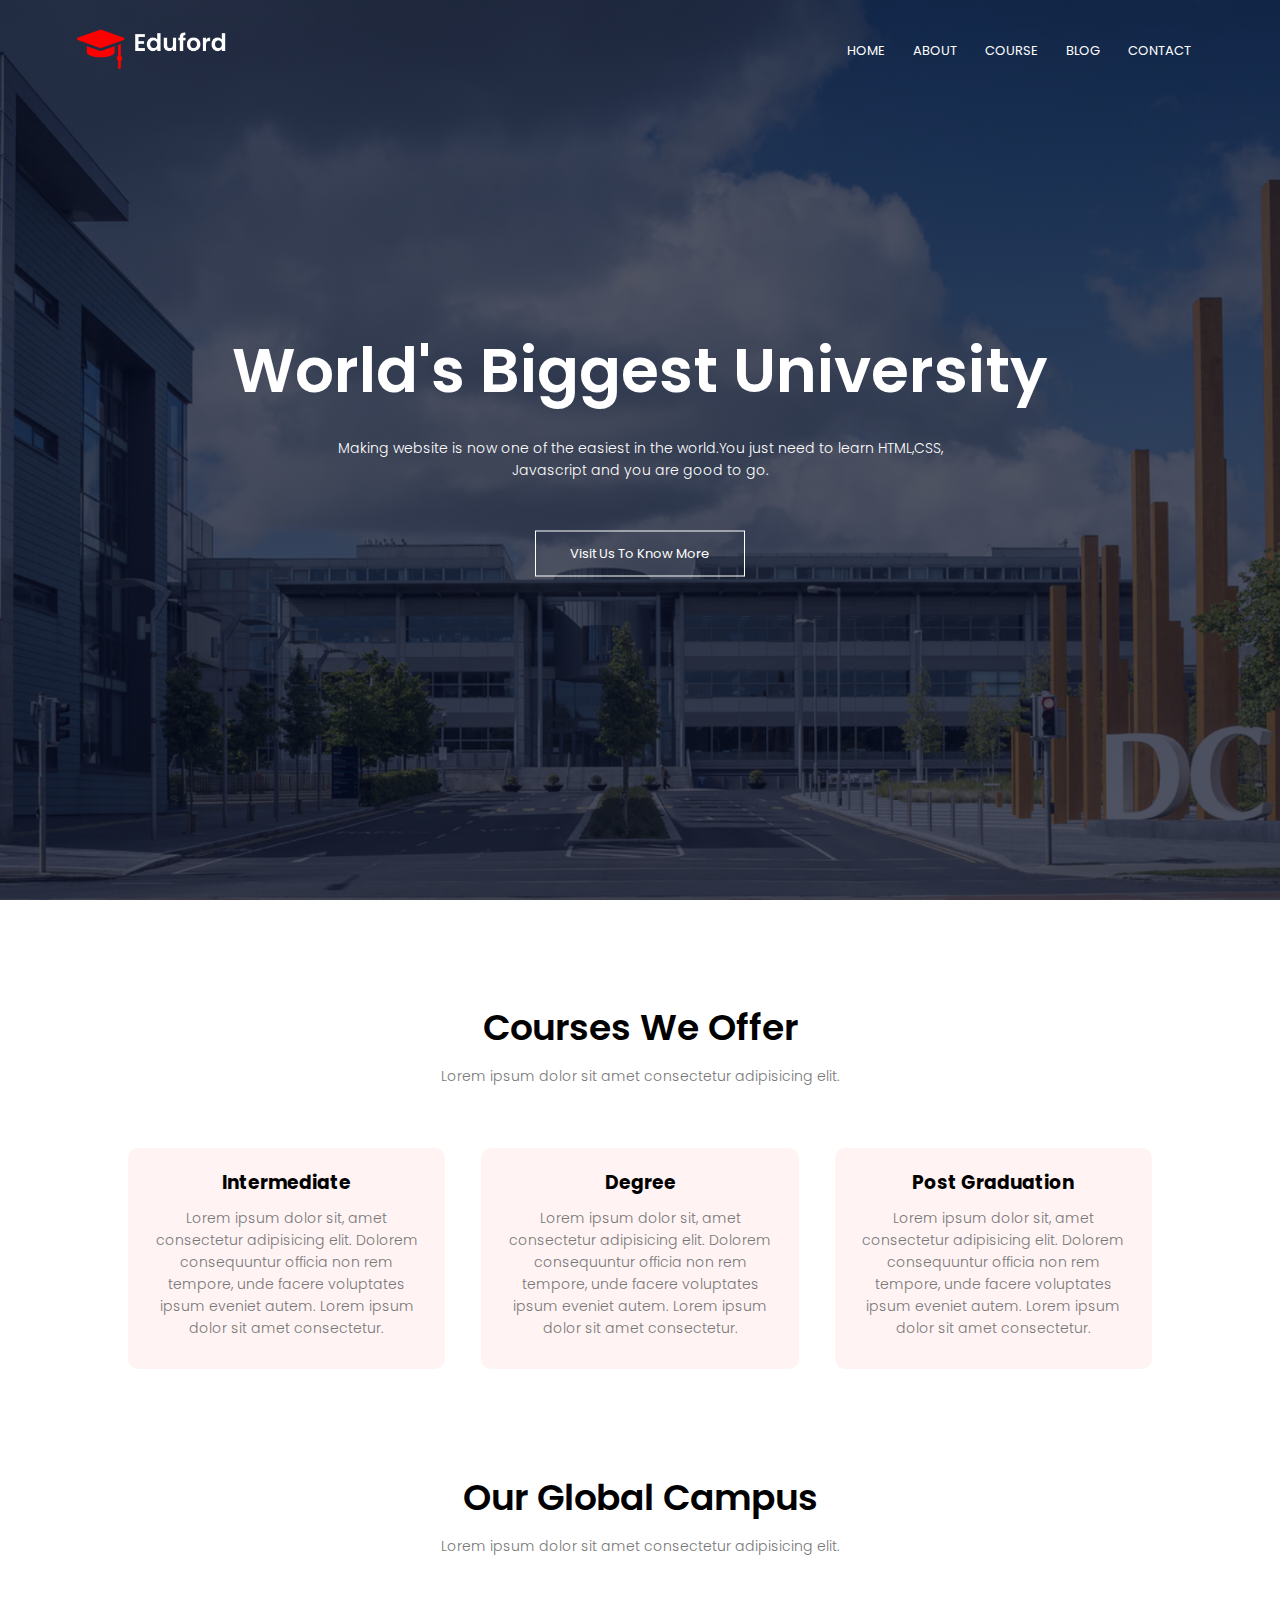
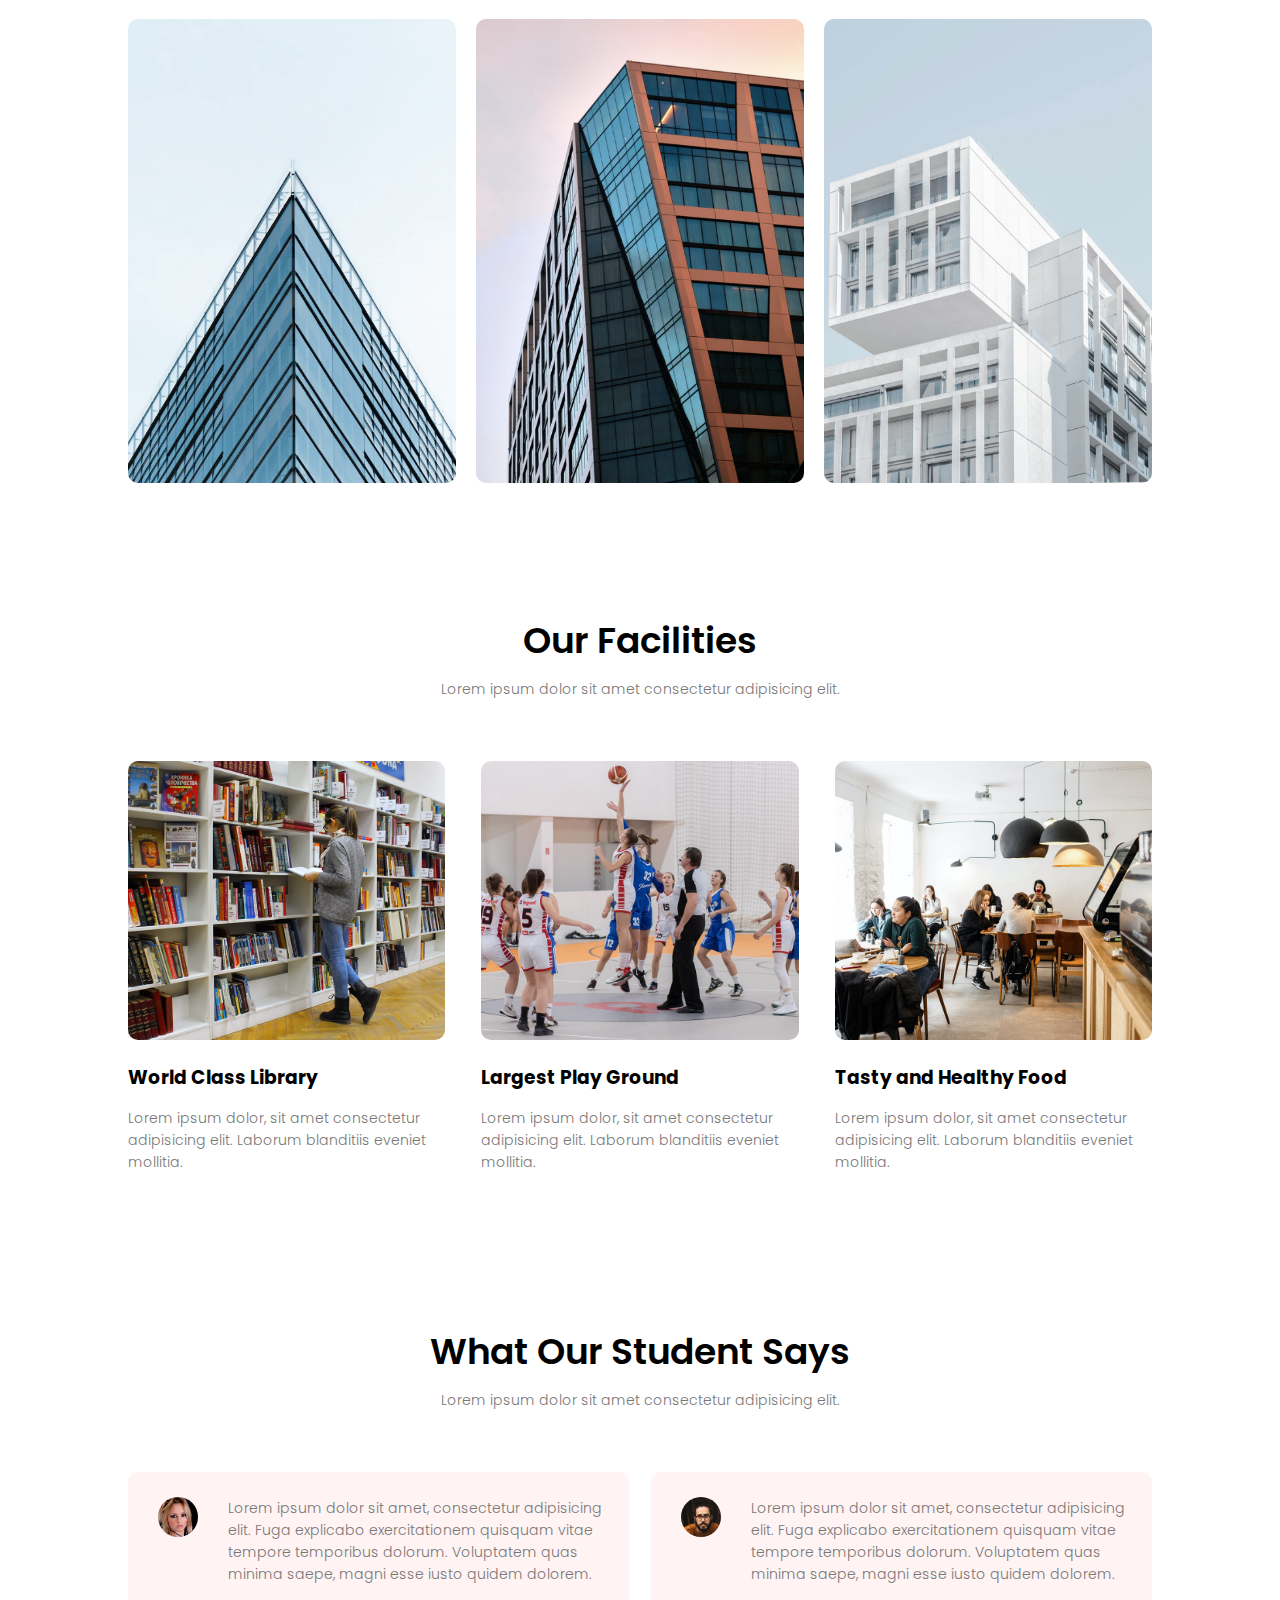
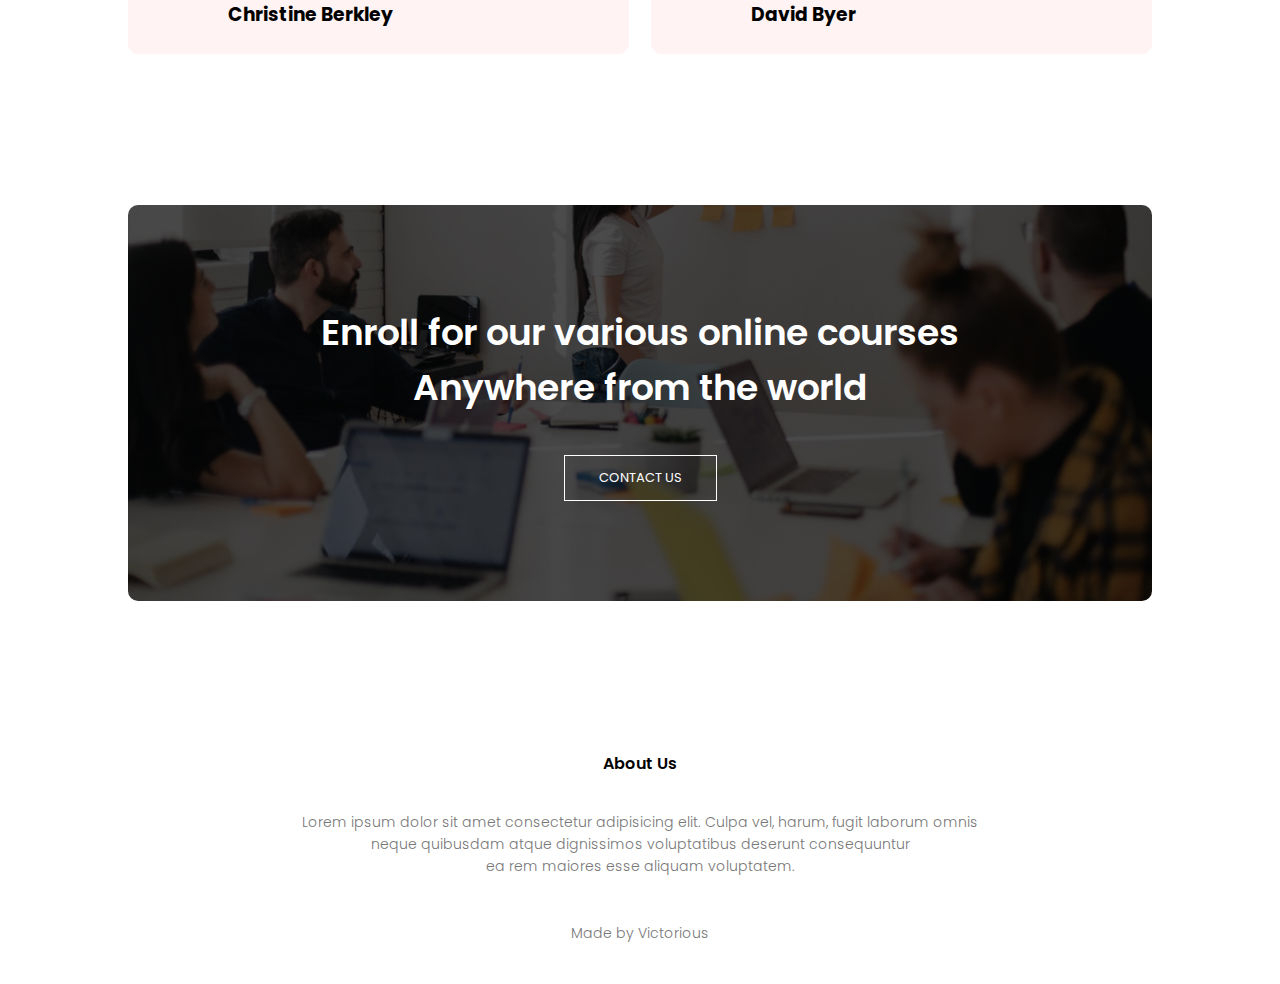
<file: LANDING PAGE/index.html>
<!DOCTYPE html>
<html lang="en">

<head>
    <meta charset="UTF-8">
    <meta http-equiv="X-UA-Compatible" content="IE=edge">
    <meta name="viewport" content="width=device-width, initial-scale=1.0">
    <title>University</title>
    <link rel="stylesheet" href="style.css">
    <link rel="preconnect" href="https://fonts.googleapis.com">
    <link rel="preconnect" href="https://fonts.gstatic.com" crossorigin>
    <link href="https://fonts.googleapis.com/css2?family=Poppins:wght@100;200;300;400;600;700&display=swap"
        rel="stylesheet">
    <!-- <link rel="stylesheet"
        href="https://cdn.jsdelivr.net/npm/@fortawesome/fontawesome-free@5.15.4/css/fontawesome.min.css"> -->
</head>

<body>
    <section class="header">
        <nav>
            <a href="index.html"><img src="images/logo.png"></a>
            <div class="nav-links" id="navLinks">
                <i class="fa fa-times" id="i_ul" onclick="hideMenu()"></i>
                <ul>
                    <li><a href="index.html">HOME</a></li>
                    <li><a href="about.html">ABOUT</a></li>
                    <li><a href="course.html">COURSE</a></li>
                    <li><a href="blog.html">BLOG</a></li>
                    <li><a href="contact.html">CONTACT</a></li>
                </ul>
            </div>
            <i class="fa fa-bars" id="i_nav" onclick="showMenu()"></i>
        </nav>
        <div class="text-box">
            <h1>World's Biggest University</h1>
            <p>Making website is now one of the easiest in the world.You just need to learn HTML,CSS,<br> Javascript and
                you are good to go.</p>
            <a href="" class="hero-btn">Visit Us To Know More</a>
        </div>
    </section>


    <!-- Courses -->


    <section class="course">
        <h1>Courses We Offer</h1>
        <p>Lorem ipsum dolor sit amet consectetur adipisicing elit.</p>

        <div class="row">
            <div class="course-col">
                <h3>Intermediate</h3>
                <p>Lorem ipsum dolor sit, amet consectetur adipisicing elit. Dolorem consequuntur officia non rem
                    tempore, unde facere voluptates ipsum eveniet autem. Lorem ipsum dolor sit amet consectetur.</p>
            </div>
            <div class="course-col">
                <h3>Degree</h3>
                <p>Lorem ipsum dolor sit, amet consectetur adipisicing elit. Dolorem consequuntur officia non rem
                    tempore, unde facere voluptates ipsum eveniet autem. Lorem ipsum dolor sit amet consectetur.</p>
            </div>
            <div class="course-col">
                <h3>Post Graduation</h3>
                <p>Lorem ipsum dolor sit, amet consectetur adipisicing elit. Dolorem consequuntur officia non rem
                    tempore, unde facere voluptates ipsum eveniet autem. Lorem ipsum dolor sit amet consectetur.</p>
            </div>
        </div>

    </section>


    <!-- Campus -->


    <section class="campus">
        <h1>Our Global Campus</h1>
        <p>Lorem ipsum dolor sit amet consectetur adipisicing elit.</p>

        <div class="row">
            <div class="campus-col">
                <img src="images/london.png">
                <div class="layer">
                    <h3>LONDON</h3>
                </div>
            </div>
            <div class="campus-col">
                <img src="images/newyork.png">
                <div class="layer">
                    <h3>NEW YORK</h3>
                </div>
            </div>
            <div class="campus-col">
                <img src="images/washington.png">
                <div class="layer">
                    <h3>WASHINGTON</h3>
                </div>
            </div>
        </div>

    </section>



    <!-- Facilities -->



    <section class="facilities">
        <h1>Our Facilities</h1>
        <p>Lorem ipsum dolor sit amet consectetur adipisicing elit.</p>

        <div class="row">
            <div class="facilities-col">
                <img src="images/library.png" alt="">
                <h3>World Class Library</h3>
                <p>Lorem ipsum dolor, sit amet consectetur adipisicing elit. Laborum blanditiis eveniet mollitia.</p>
            </div>
            <div class="facilities-col">
                <img src="images/basketball.png" alt="">
                <h3>Largest Play Ground</h3>
                <p>Lorem ipsum dolor, sit amet consectetur adipisicing elit. Laborum blanditiis eveniet mollitia.</p>
            </div>
            <div class="facilities-col">
                <img src="images/cafeteria.png" alt="">
                <h3>Tasty and Healthy Food </h3>
                <p>Lorem ipsum dolor, sit amet consectetur adipisicing elit. Laborum blanditiis eveniet mollitia.</p>
            </div>
        </div>

    </section>


    <!-- Testimonials -->

    <section class="testimonials">
        <h1>What Our Student Says</h1>
        <p>Lorem ipsum dolor sit amet consectetur adipisicing elit.</p>
        <div class="row">
            <div class="testimonials-col">
                <img src="images/user1.jpg">
                <div>
                    <p>Lorem ipsum dolor sit amet, consectetur adipisicing elit. Fuga explicabo exercitationem quisquam
                        vitae tempore temporibus dolorum. Voluptatem quas minima saepe, magni esse iusto quidem dolorem.
                    </p>
                    <h3>Christine Berkley</h3>
                    <i class="fa fa-star"></i>
                    <i class="fa fa-star"></i>
                    <i class="fa fa-star"></i>
                    <i class="fa fa-star"></i>
                    <i class="fa fa-star-o"></i>
                </div>
            </div>
            <div class="testimonials-col">
                <img src="images/user2.jpg">
                <div>
                    <p>Lorem ipsum dolor sit amet, consectetur adipisicing elit. Fuga explicabo exercitationem quisquam
                        vitae tempore temporibus dolorum. Voluptatem quas minima saepe, magni esse iusto quidem dolorem.
                    </p>
                    <h3>David Byer</h3>
                    <i class="fa fa-star"></i>
                    <i class="fa fa-star"></i>
                    <i class="fa fa-star"></i>
                    <i class="fa fa-star"></i>
                    <i class="fa fa-star-half-o"></i>
                </div>
            </div>
        </div>
    </section>


    <!-- Call to Action -->


    <section class="cta">
        <h1>Enroll for our various online courses <br> Anywhere from the world</h1>
        <a href="" class="hero-btn">CONTACT US</a>


    </section>



    <!-- Footer -->

    <section class="footer">
        <h4>About Us</h4>
        <p>Lorem ipsum dolor sit amet consectetur adipisicing elit. Culpa vel, harum, fugit laborum  omnis <br> neque
            quibusdam atque dignissimos voluptatibus  deserunt consequuntur <br> ea rem maiores esse aliquam voluptatem.</p>
            <div class="icons">
                <i class="fa fa-facebook"></i>
                <i class="fa fa-twitter"></i>
                <i class="fa fa-instagram"></i>
                <i class="fa fa-linkedin"></i>
                
            </div>
            <p> Made <i class="fa fa-heart-o"></i>by Victorious</p>
    </section>










    
    <!-- Javascript -->
    <script>
        var navLinks = document.getElementById("navLinks");
        function showMenu() {
            navLinks.style.right = "0"
        }
        function hideMenu() {
            navLinks.style.right = "-200px"
        }
    </script>
</body>

</html>
</file>
<file: LANDING PAGE/style.css>
*{
    margin: 0;
    padding: 0;
    font-family: 'Poppins', sans-serif;
}
.header{
    min-height: 100vh;
width: 100%;
background-image: linear-gradient(rgba(4,9,30,0.7),rgba(4,9,30,0.7)),url(images/banner.png);
background-position: center;
background-size: cover;
position: relative;
}
nav{
    display: flex;
    padding: 2% 6%;
    justify-content: space-between;
    align-items: center;
}
nav img{
    width: 150px;
}
.nav-links{
    flex:1;
    text-align: right;
}
.nav-links ul li{
list-style: none;
display: inline-block;
padding: 8px 12px;
position: relative;
}
.nav-links ul li a{
    color: #fff;
    text-decoration: none;
    font-size: 13px;
}
.nav-links ul li::after{
    content: '';
    width: 0%;
    height: 2px;
    background: #f44336;
    display: block;
    margin: auto;
    transition: 0.5s;
}
.nav-links ul li:hover::after{
    width: 100%;
}
.text-box{
    width: 90%;
    color: #fff;
    position: absolute;
    top: 50%;
    left: 50%;
    transform: translate(-50%,-50%);
    text-align: center;
}
.text-box h1{
    font-size: 62px;
}
.text-box p{
    margin: 10px 0 40px;
    font-size: 14px;
    color: #fff;
}
.hero-btn{
    display: inline-block;
    text-decoration: none;
    color: #fff;
    border: 1px solid #fff;
    padding: 12px 34px;
    font-size: 13px;
    background: transparent;
    position: relative;
    cursor: pointer;
}
.hero-btn:hover{
    border: 1px solid #f44336;
    background: #f44336;
    transition: 1s;
}
nav.fa{
    display: none;
}
/* #i_ul{
    display: none;
}
#i_nav{
    display: none;
} */
@media(max-width:700px){
    .text-box h1{
        font-size: 20px;
}
.nav-links ul li{
    display: block;
}
.nav-links{
    position: fixed;
    background: #f44336;
    height: 100vh;
    width: 200px;
    top: 0;
    right: -200px;
    text-align: left;
    z-index: 2;
    transition: 1s;

}
nav.fa{
display: block;
color: #fff;
margin: 10px;
font-size: 22px;
cursor: pointer;
}
.nav-links ul{
    padding: 30px;
}
}

/* Course */

.course{
    width: 80%;
    margin: auto;
    text-align: center;
    padding-top: 100px;
}
h1{
    font-size: 36px;
    font-weight: 600;
}
p{
    color: #777;
    font-size: 14px;
    font-weight: 300;
    line-height: 22px;
    padding: 10px;
}
.row{
    margin-top: 5%;
    display: flex;
    justify-content: space-between;
}
.course-col{
    flex-basis: 31%;
    background: #fff3f3;
    border-radius: 10px;
    margin-bottom: 5%;
    padding: 20px 12px;
    box-sizing: border-box;
    transition: 0.5s;
}
.h3{
    text-align: center;
    font-weight: 600;
    margin: 10px 0;
}
.course-col:hover{
    box-shadow: 0  0 20px 0px rgba(0,0,0,0.2);
}
@media(max-width:700px){
    .row{
        flex-direction: column;
    }
}

/* Campus */


.campus{
    width: 80%;
    margin: auto;
    text-align: center;
    padding-top: 50px;

}
.campus-col{
    flex-basis: 32%;
    border-radius: 10px;
    margin-bottom: 30px;
    position: relative;
    overflow: hidden;
}
.campus-col img{
    width: 100%;
    display: block;
}
.layer{
    background: transparent;
    height: 100%;
    width: 100%;
    position: absolute;
    top: 0;
    left: 0;
    transition: 0.5s;
}
.layer:hover{
    background: rgba(226,0, 0, 0.7);

}
.layer h3{
    width: 100%;
    font-weight: 500;
    color: #fff;
    font-size: 26px;
    bottom: 0;
    left: 50%;
    transform: translateX(-50%);
    position: absolute;
    opacity: 0;
    transition: 0.5s;
}
.layer:hover h3{
    bottom: 49%;
    opacity: 1;
}


/* faclities */


.facilities{
    width: 80%;
    margin: auto;
    text-align: center;
    padding-top: 100px;
}
.facilities-col{
    flex-basis: 31%;
    border-radius: 10px;
    margin-bottom: 5%;
    text-align: left;
}
.facilities-col img{
    width: 100%;
    border-radius: 10px;
}
.facilities-col p{
    padding: 0;
}
.facilities-col h3{
    margin-top: 16px;
    margin-bottom: 15px;
    text-align: left;

}



/* testimonials */


.testimonials{
    width: 80%;
    margin: auto;
    padding-top: 100px;
    text-align: center;
}
.testimonials-col{
    flex-basis: 44%;
    border-radius: 10px;
    margin-bottom: 5%;
    text-align: left;
    background: #fff3f3;
    padding: 25px;
    cursor: pointer;
    display: flex;
}
.testimonials-col img{
    height: 40px;
    margin-left: 5px;
    margin-right: 30px;
    border-radius: 50%;
}
.testimonials-col p{
    padding: 0;
}
.testimonials-col h3{
    margin-top: 15px;
    text-align: left;
}
.testimonials-col .fa{
    color: #f44336;
}
@media(max-width:700px){
    .testimonials-col img{
       
        margin-left: 0px;
        margin-right: 15px;
       
    }
}
.cta{
    margin: 100px auto;
    width: 80%;
    background-image: linear-gradient(rgba(0,0,0,0.7),rgba(0,0,0,0.7)),url(images/banner2.jpg);
    background-position: center;
    background-size: cover;
    border-radius: 10px;
    text-align: center;
    padding: 100px 0;
}
.cta h1{
    color: #fff;
    margin-bottom: 40px;
    padding: 0;
}

@media(max-width: 700px){
    .cta h1{
        font-size: 24px;
    }
}

/* footer */

.footer{
    width: 100%;
    text-align: center;
    padding: 30px 0;
}
.footer h4{
    margin-bottom: 25px;
    margin-top: 20px;
    font-weight: 600;
}
.icons .fa{
    color: #f44336;
    margin: 0 13px;
    cursor: pointer;
    padding: 18px 0;
}
.fa-heart-o{
    color: #f44336;
}













/* -----------------About Us---------------- */


.sub-header{
    height: 50vh;
    width: 100%;
    background-image: linear-gradient(rgba(4,9,30,0.7),rgba(4,9,30,0.7)),url(images/background.jpg);
    background-position: center;
    background-size: cover;
    text-align: center;
    color: #fff;
}
.sub-header h1{
    margin-top: 100px;
}
.about-us{
    width: 80%;
    margin: auto;
    padding-top: 80px;
    padding-bottom: 50px;
}
.about-col{
    flex-basis: 48%;
    padding: 30px 2px;
}
.about-col img{
    width: 100%;
}
.about-col h1{
    padding-top: 0;
}
.about-col p{
    padding: 15px 0 25px;
}
.red-btn{
    border: 1px solid #f44336;
    background: transparent;
    color: #f44336;
}
.red-btn:hover{
    color: #fff;
}




/* -------------------------------blog-content----------------------------- */


.blog-content{
    width: 80%;
    margin: auto;
    padding: 60px 0;
}
.blog-left{
    flex-basis: 65%;
}
.blog-left img{
    width: 100%;
}
.blog-left h2{
    color: #222;
    font-weight: 600;
    margin: 30px 0;
}
.blog-left p{
    color: #999;
    padding: 0%;
}


.blog-right{
    flex-basis:32%;
}
.blog-right h3{
    background: #f44336;
    color: #fff;
    padding: 7px 90px;
    font-size: 16px;
    margin-bottom: 20px;
    /* margin-left: 50px; */
}
.blog-right div{
    display: flex;
    align-items: center;
    justify-content: space-between;
    color: #555;
    padding: 8px;
    box-sizing: border-box;
}

.comment-box{
    border: 1px solid #ccc;
    margin: 50px 0;
    padding: 10px 20px;
}
.comment-box h3{
    text-align: left;
}
.comment-form input,.comment-form textarea{
    width: 100%;
    padding: 10px;
    margin: 15px 0;
    box-sizing: border-box;
    border: none;
    outline: none;
    background: #f0f0f0;
}
.comment-form button{
    margin: 10px 0;
}

@media(max-width:700px){
    .sub-header h1{
        font-size: 24px;
    }
}



/* ---------------Contact Us-------------- */


.location{
    width: 80%;
    margin: auto;
    padding: 80px 0;
}
.location iframe{
    width: 100%;
}
.contact-us{
    width: 80%;
    margin: auto;
}
.contact-col{
    flex-basis: 48%;
    margin-bottom: 30px;
}
.contact-col div{
    display: flex;
    align-items: center;
    margin-bottom: 40px;
}
.contact-col div .fa{
    font-size: 28px;
    color: #f44336;
    margin: 10px;
    margin-right: 30px;
}
.contact-col div p{
    padding: 0;
}
.contact-col div h5{
    font-size: 20px;
    margin-bottom: 5px;
    color: #555;
    font-weight: 400;
}
.contact-col input, .contact-col textarea{
    width: 100%;
    padding: 15px;
    margin-bottom: 17px;
    outline: none;
    border: 1px solid #ccc;
    box-sizing: border-box;
}
</file>
